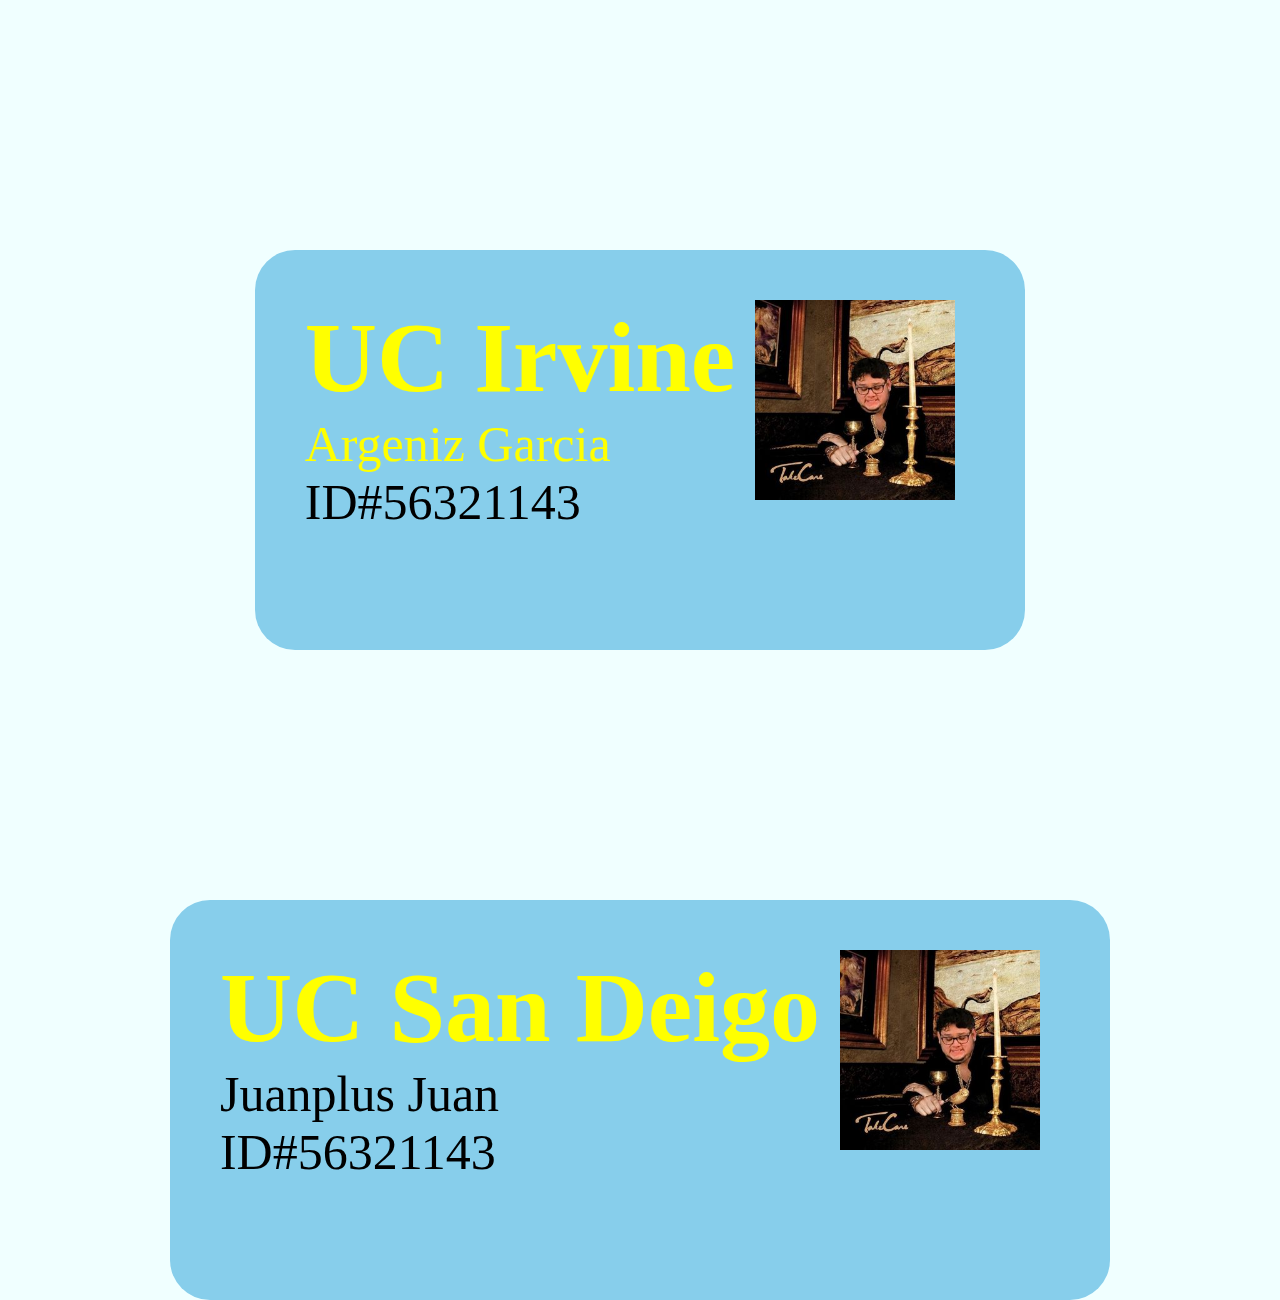
<file: index.html>
<!DOCTYPE html>
<html lang="en">
  <head>
    <link rel="stylesheet" type="text/css" href="index.css" media="screen" />

    <meta charset="UTF-8" />
    <meta http-equiv="X-UA-Compatible" content="IE=edge" />
    <meta name="viewport" content="width=device-width, initial-scale=1.0" />
    <title>Argie ID</title>
  </head>

  <body>
    <div class="container">
      <div class="ID-card">
        <div>
          <h1>UC Irvine</h1>
          <p id="main-text">Argeniz Garcia</p>
          <p>ID#56321143</p>
        </div>
        <div>
          <img
            src="images/bmo pic.jpg"
            alt="Drake copy picture"
            class="center"
          />
        </div>
      </div>
    </div>
    <div>
      <div class="small container">
        <div class="second-id">
          <div>
            <h1>UC San Deigo</h1>
            <p id="Argie">Juanplus Juan</p>
            <p>ID#56321143</p>
          </div>
          <img
            src="images/bmo pic.jpg"
            alt="Drake copy picture"
            class="center"
          />
        </div>
      </div>
    </div>
  </body>
</html>
</file>
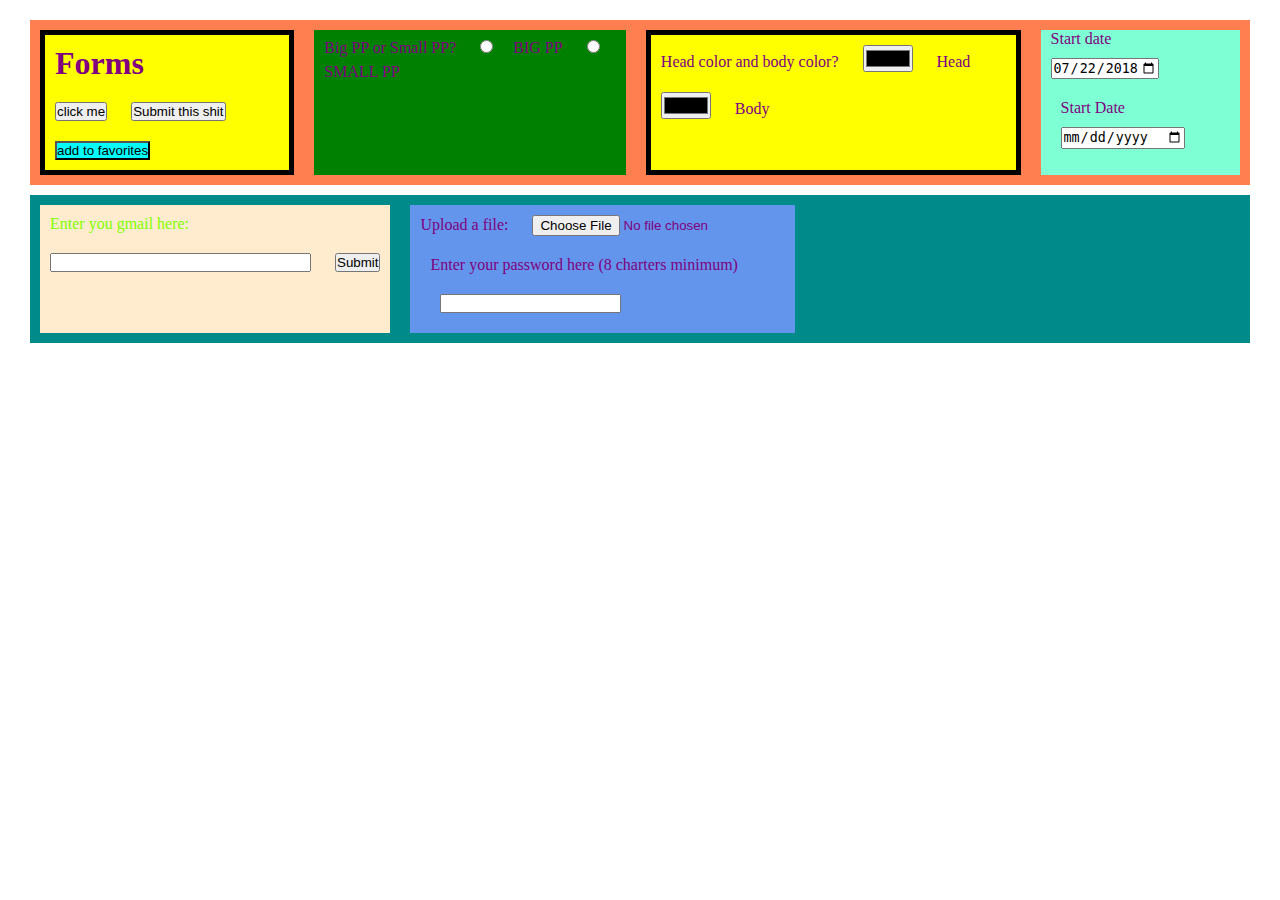
<file: form.html>
<!DOCTYPE html>
<html lang="en">
  <head>
    <link rel="stylesheet" href="form.css" type="text/css" />
    <meta charset="UTF-8" />
    <meta http-equiv="X-UA-Compatible" content="IE=edge" />
    <meta name="viewport" content="width=device-width, initial-scale=1.0" />
    <title>forms and inputs</title>
  </head>
  <body>
    <div class="big-container">
      <form class="yellow-box">
        <h1>Forms</h1>
        <button type="submit" onclick="alert('you thought this was it')">
          click me
        </button>
        <button onclick="alert('what it do baby!')">Submit this shit</button>

        <input class="a-button" type="button" value="add to favorites" />
      </form>
      <form class="second-box">
        <label> Big PP or Small PP? </label>
        <input type="radio" id="Big-PP" name="BIG PP" unchecked /><label
          for="BiG PP"
          >BIG PP</label
        >
        <input type="radio" id="small-pp" name="SMALL PP" unchecked />
        <label for="scales">SMALL PP</label>
      </form>
      <form class="yellow-box">
        <label for="third-box">Head color and body color?</label>
        <input type="color" id="head" name="head" />
        <label for="head">Head</label>
        <input type="color" id="body" name="body" />
        <label for="body">Body</label>
      </form>
      <form class="fifth-box">
        <label for="start">Start date</label>
        <input
          type="date"
          id="start"
          name="trip-start"
          value="2018-07-22"
          min="2018-01-01"
          max="2018-12-31"
        />
        <div>
          <label> Start Date </label>
          <input
            type="date"
            name="trip-start"
            aria-valuemax="2028-12-31"
            aria-valuemin="1900-12-31"
          />
        </div>
      </form>
    </div>
    <div class="smaller-container">
      <form class="sixth-box">
        <p>Enter you gmail here:</p>
        <input type="email" id="email" pattern=".+@gmail.com" size="30" />
        <button type="submit">Submit</button>
      </form>
      <form class="seventh-box">
        <label for="avatar"> Upload a file: </label>
        <input
          type="file"
          id="avatar"
          name="avatar"
          accept="image/png, image/jpeg"
          required
        />
        <div>
          <label>Enter your password here (8 charters minimum)</label>
          <div><input type="password" /></div>
        </div>
      </form>
    </div>
  </body>
</html>
</file>
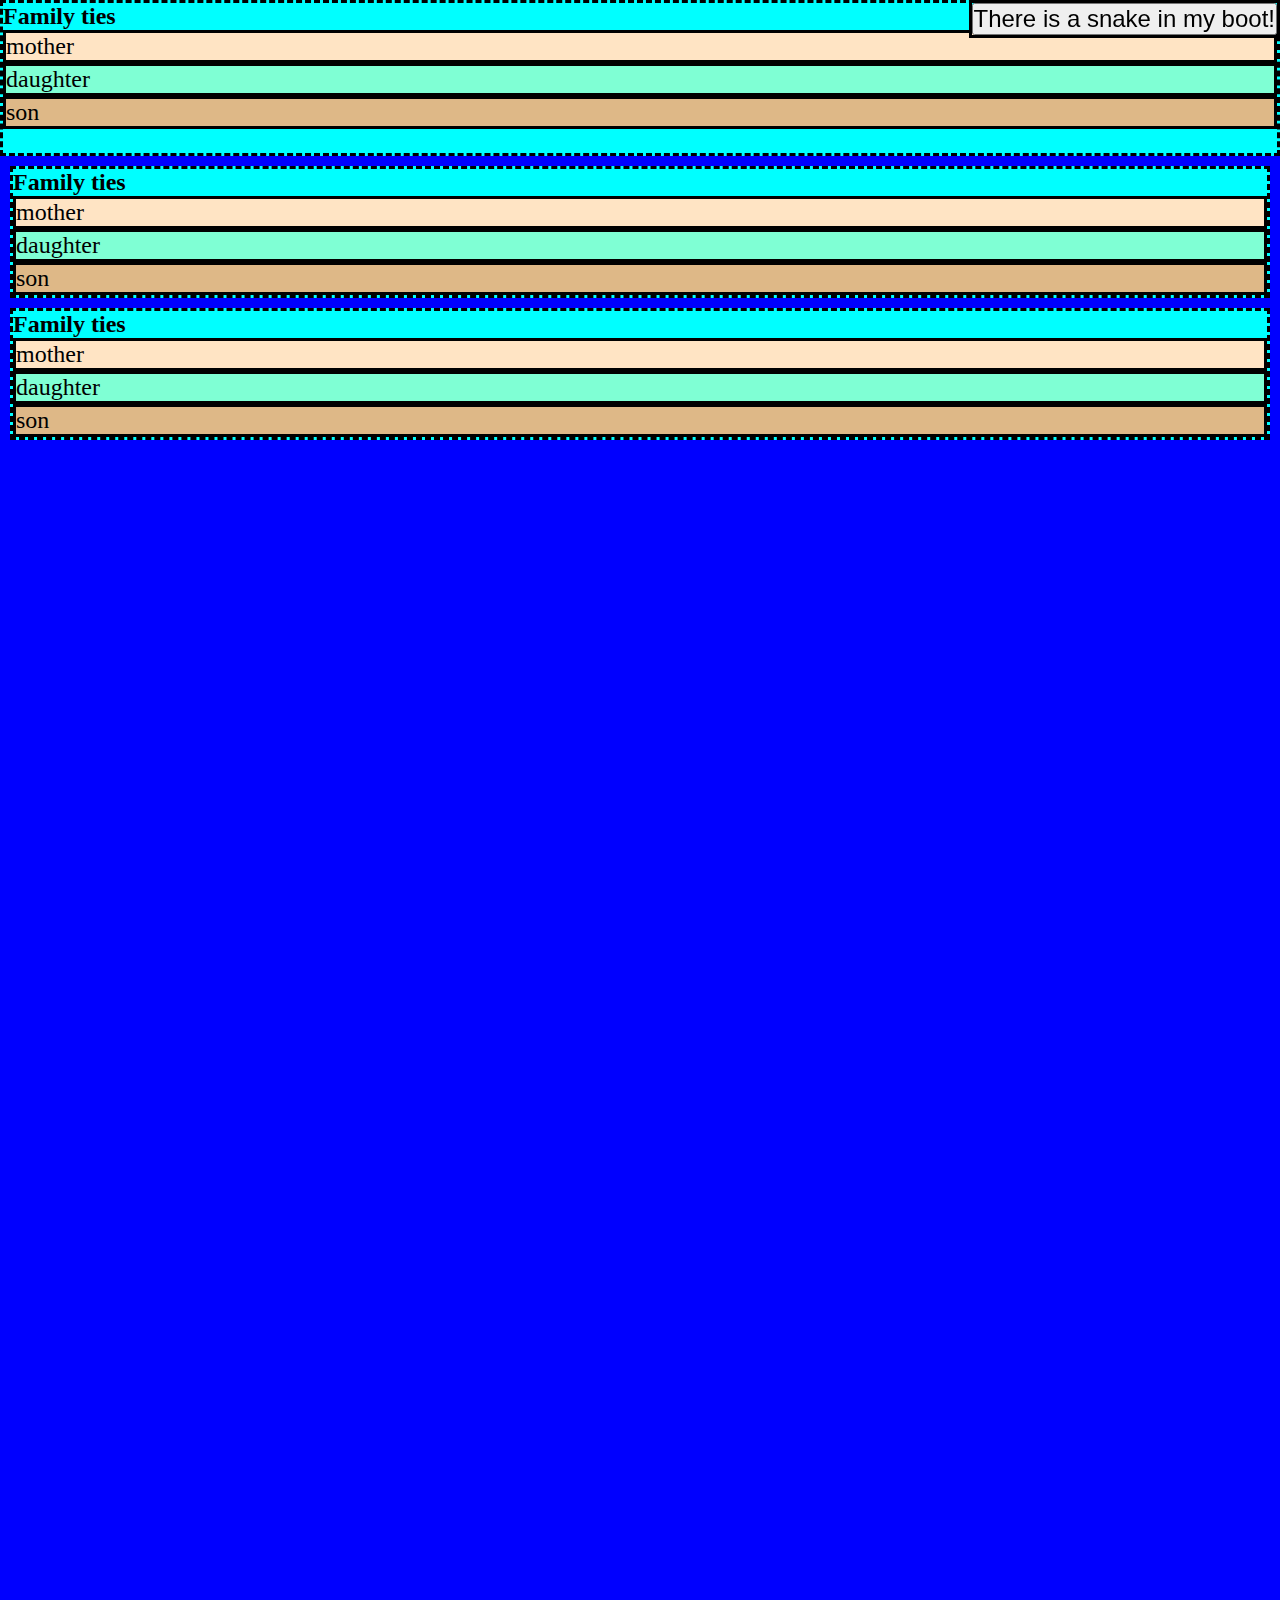
<file: position.html>
<!DOCTYPE html>
<html lang="en">
  <head>
    <link rel="stylesheet" href="position.css" />
    <meta charset="UTF-8" />
    <meta http-equiv="X-UA-Compatible" content="IE=edge" />
    <meta name="viewport" content="width=device-width, initial-scale=1.0" />
    <title>Position</title>
  </head>
  <body>
    <div>
      <div class="daddy">
        <div>
          <h1>Family ties</h1>

          <div class="mother">mother</div>
          <div class="daughter">daughter</div>
          <div class="son">son</div>
        </div>
      </div>
      <div class="daddy-2">
        <div>
          <h1>Family ties</h1>

          <div class="mother-2">mother</div>
          <div class="daughter-2">daughter</div>
          <div class="son-2">son</div>
        </div>
      </div>
      <div class="daddy-3">
        <div>
          <h1>Family ties</h1>

          <div class="mother-3">mother</div>
          <div class="daughter-3">daughter</div>
          <div class="son-3">son</div>
        </div>
      </div>
      <div class="snake">
        <button class="boot" onclick="alert('why is there a snake in my boot')">
          There is a snake in my boot!
        </button>
      </div>
    </div>
  </body>
</html>
</file>
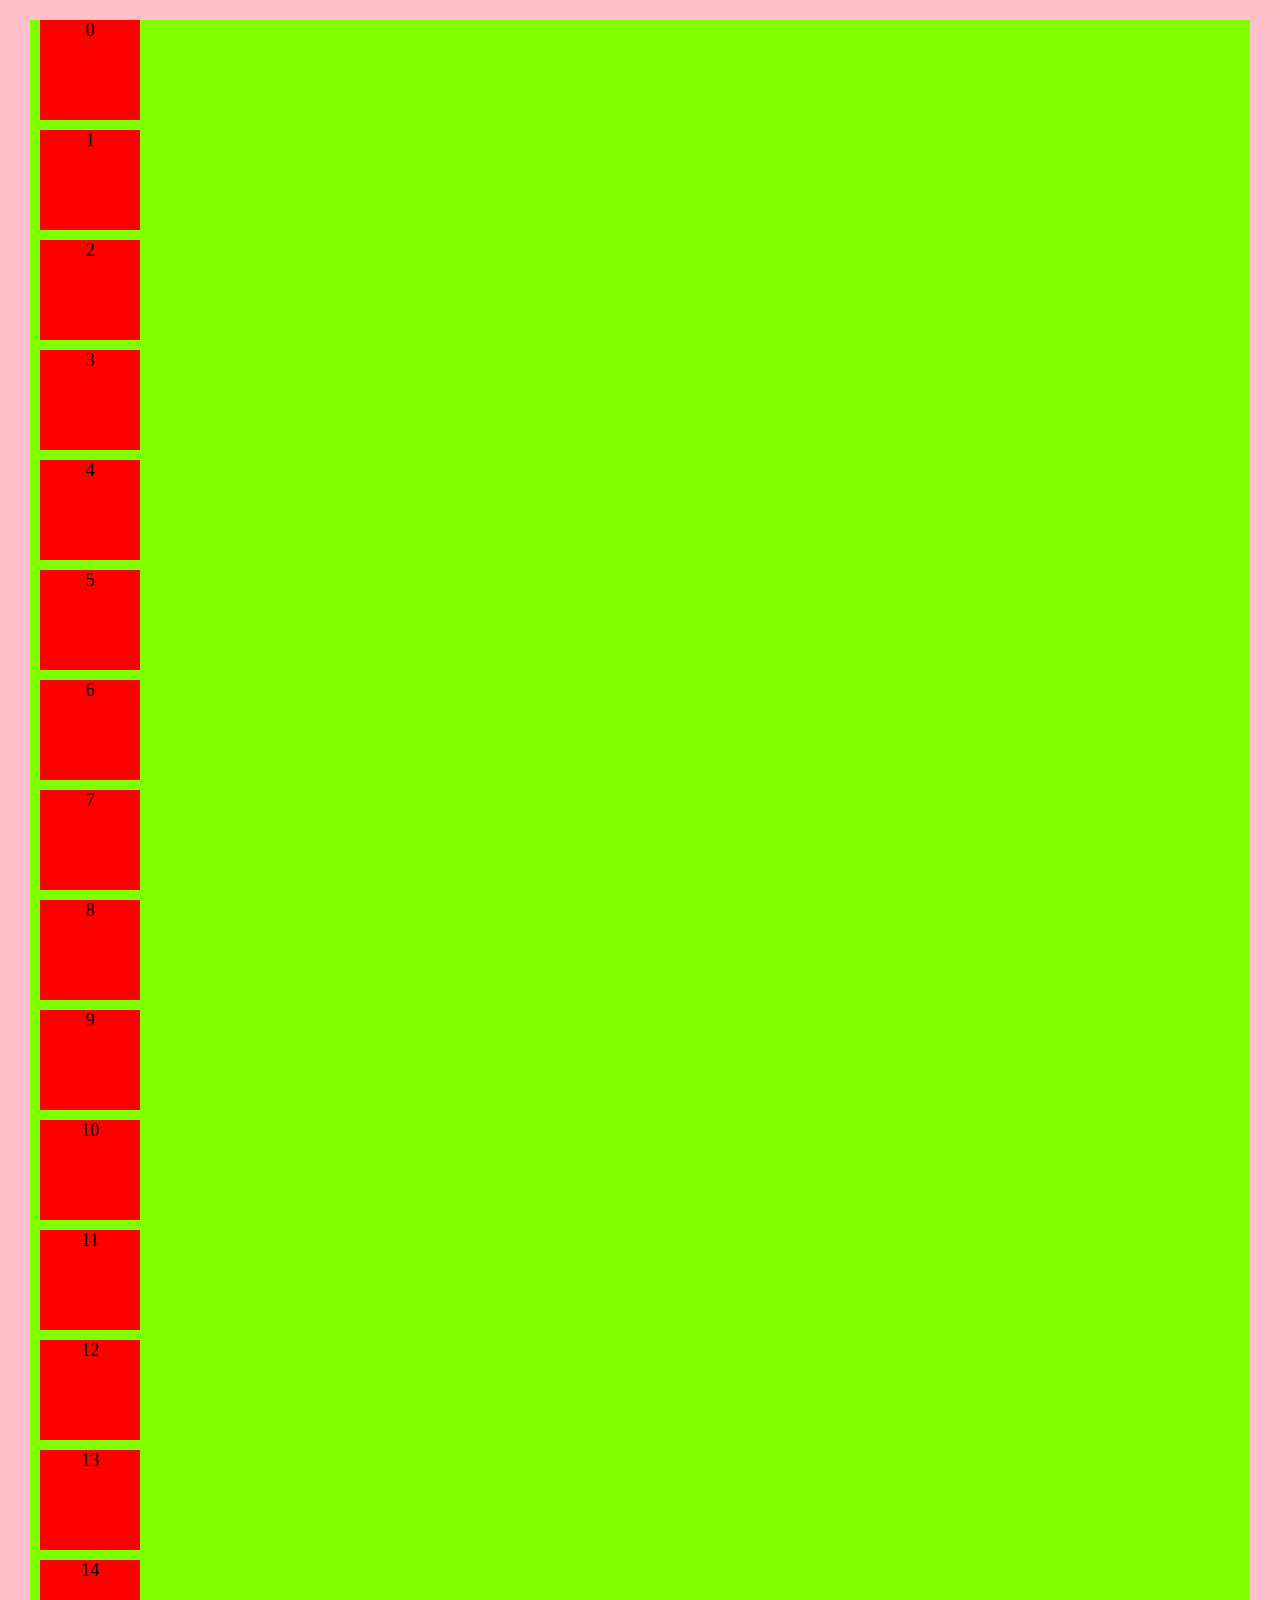
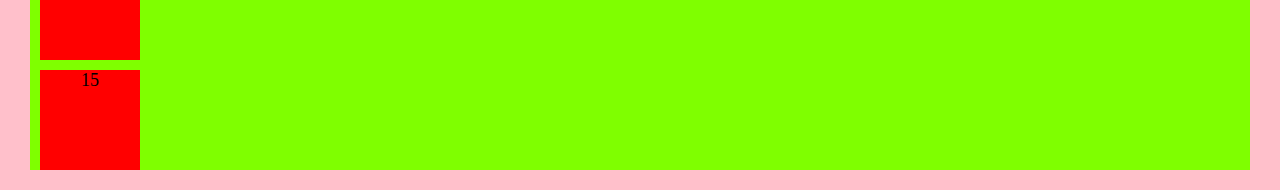
<file: squares.html>
<!DOCTYPE html>
<html lang="en">
  <head>
    <link rel="stylesheet" href="squares.css" />
    <meta charset="UTF-8" />
    <meta http-equiv="X-UA-Compatible" content="IE=edge" />
    <meta name="viewport" content="width=device-width, initial-scale=1.0" />
    <title>Squares</title>
  </head>
  <body>
    <div class="container">
      <div class="square">
        0
        <!--this is going to be the first square so we will see how this one works out-->
      </div>
      <div class="square">1</div>
      <div class="square">2</div>
      <div class="square">3</div>
      <div class="square">4</div>
      <div class="square">5</div>
      <div class="square">6</div>
      <div class="square">7</div>
      <div class="square">8</div>
      <div class="square">9</div>
      <div class="square">10</div>
      <div class="square">11</div>
      <div class="square">12</div>
      <div class="square">13</div>
      <div class="square">14</div>
      <div class="square">15</div>
    </div>
  </body>
</html>
</file>
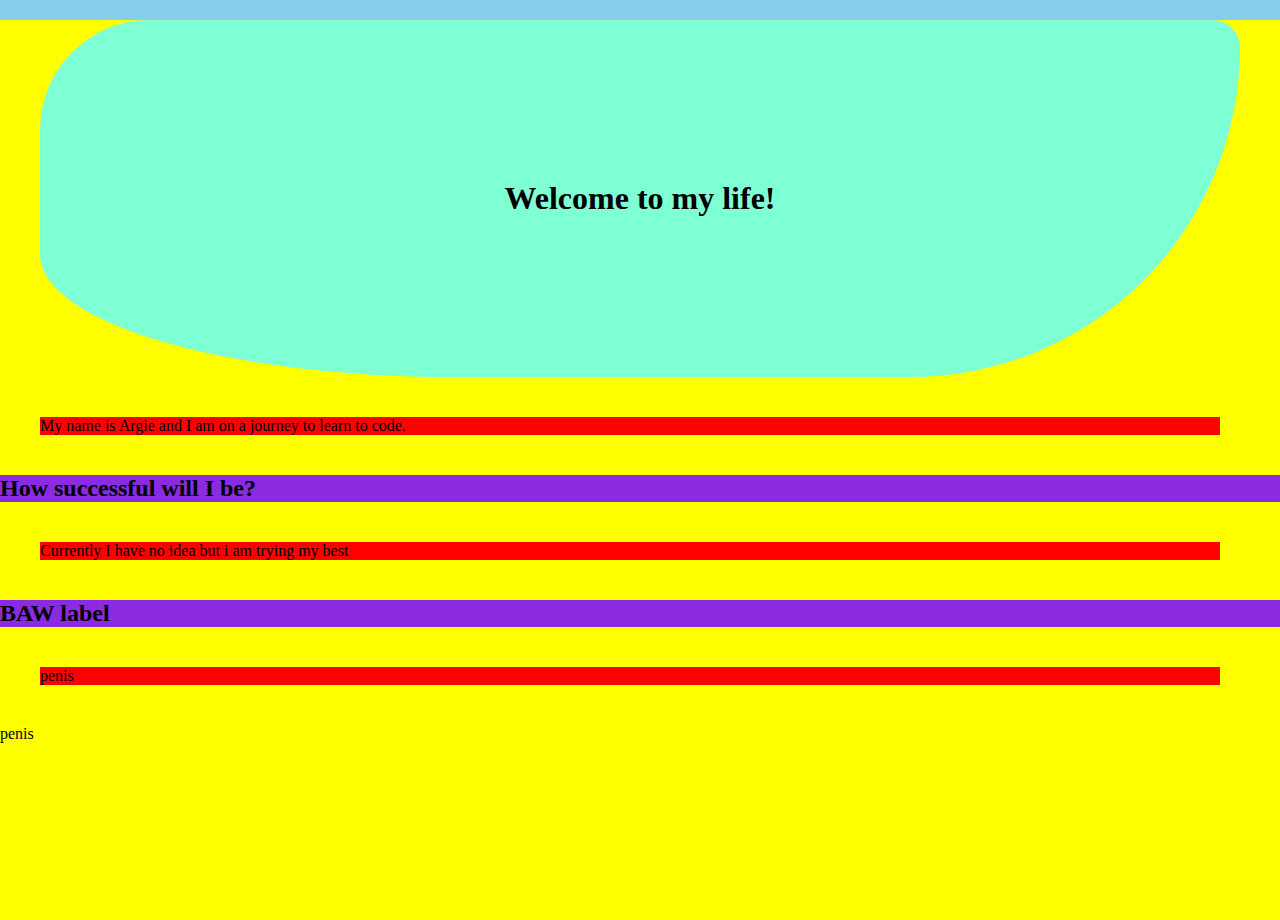
<file: tryout.html>
<!DOCTYPE html>
<html lang="en">
  <head>
    <link rel="stylesheet" type="text/css" href="tryout.css" media="screen" />
    <meta charset="UTF-8" />
    <meta http-equiv="X-UA-Compatible" content="IE=edge" />
    <meta name="viewport" content="width=device-width, initial-scale=1.0" />
    <title>Documentation</title>
  </head>
  <body class="container">
    <h1>Welcome to my life!</h1>
    <p>My name is Argie and I am on a journey to learn to code.</p>
    <h2>How successful will I be?</h2>
    <p>Currently I have no idea but i am trying my best</p>
    <h2>BAW label</h2>
    <p>penis</p>penis
  </body>
</html>
</file>
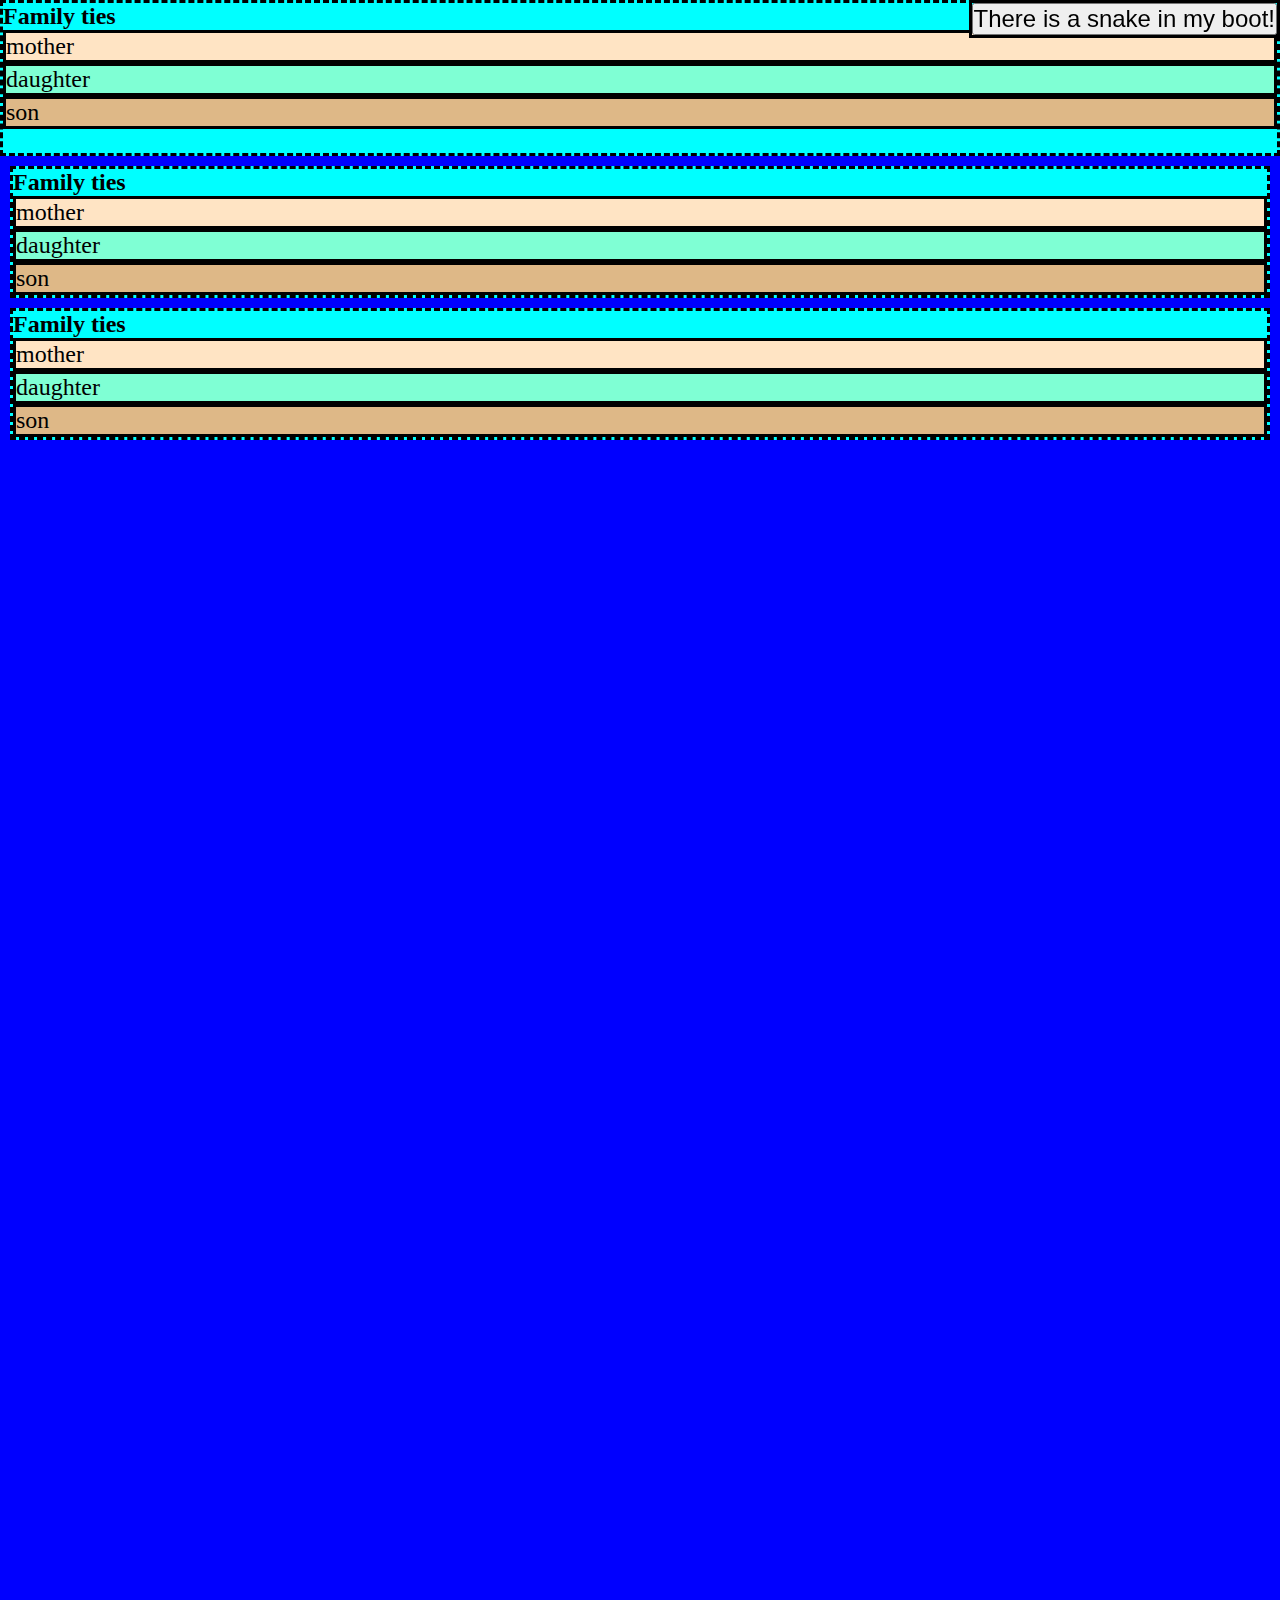
<file: positioning/position.html>
<!DOCTYPE html>
<html lang="en">
  <head>
    <link rel="stylesheet" href="position.css" />
    <meta charset="UTF-8" />
    <meta http-equiv="X-UA-Compatible" content="IE=edge" />
    <meta name="viewport" content="width=device-width, initial-scale=1.0" />
    <title>Position</title>
  </head>
  <body>
    <div>
      <div class="daddy">
        <div>
          <h1>Family ties</h1>

          <div class="mother">mother</div>
          <div class="daughter">daughter</div>
          <div class="son">son</div>
        </div>
      </div>
      <div class="daddy-2">
        <div>
          <h1>Family ties</h1>

          <div class="mother-2">mother</div>
          <div class="daughter-2">daughter</div>
          <div class="son-2">son</div>
        </div>
      </div>
      <div class="daddy-3">
        <div>
          <h1>Family ties</h1>

          <div class="mother-3">mother</div>
          <div class="daughter-3">daughter</div>
          <div class="son-3">son</div>
        </div>
      </div>
      <div class="snake">
        <button
          class="boot"
          onclick="alert('why is there a snake in my boot?')"
        >
          There is a snake in my boot!
        </button>
      </div>
    </div>
  </body>
</html>
</file>
<file: index.css>
* {
  margin: 0px;
  padding: 0px;
  box-sizing: border-box;
}
html,
body {
  height: 100%;
  width: 100%;
  background-color: brown;
}
.container {
  background-color: azure;
  height: 100%;
  width: 100%;
  display: flex;
  justify-content: center;
  align-items: center;
}
img {
  height: 200px;
  object-fit: cover;
  padding: 0px 20px;
}
html {
  font-size: 50px;
}
body {
  background-color: white;
}
#main-text,
h1 {
  color: yellow;
}
p {
  display: flex;
}
.ID-card {
  max-width: fit-content;
  display: flex;
  background-color: skyblue;
  padding: 50px;
  border-radius: 40px;
  height: 400px;
}
.smallcontainer {
  background-color: aqua;
  height: 100%;
  width: 100%;
  display: flex;
  justify-content: center;
  align-items: center;
}
.second-id {
  max-width: fit-content;
  display: flex;
  background-color: skyblue;
  padding: 50px;
  border-radius: 40px;
  height: 400px;
}
</file>
<file: form.css>
* {
  padding: 0;
  
  margin: 10px;
  
}
html{
  color: purple;
}
.big-container {
  background-color: coral;
  display: flex;
  justify-content: space-around;
}
.yellow-box {
  background-color: yellow;
  border: 5px solid black;
  }
.second-box {
  background-color: green;;
}
.third-box {
  background-color: brown;
}
.fifth-box {
  background-color: aquamarine;
}
.sixth-box {
  background-color: blanchedalmond;
  color: chartreuse;
}
.seventh-box {
  background-color: cornflowerblue;
}
.a-button {
  background-color: aqua;
}
.smaller-container {
  background-color: darkcyan;
  display: flex;
}
</file>
<file: position.css>
* {
    margin: 0px;
    padding: 0px;
   font-size: x-large;
}
html{
    background-color:blue;
    height: 3000px;
}
.daddy{
    background-color: aqua;
   height: 150px;
    border-style: dashed;
   
}
.mother{
background-color: bisque;
border-style: solid;

}
.daughter{
background-color: aquamarine;
border-style: solid;
}
.son{
background-color:burlywood;
border-style: solid;

}
.daddy-2{
    position: sticky;
    top: 100px;
    right: 100px
}
.daddy-2,.daddy-3{
    background-color: aqua;
    border-style: dashed;
    padding: 0px;
    margin: 10px;
    
}
.mother-2,.mother-3{
    background-color: bisque;
    border-style: solid;
}
.daughter-2, .daughter-3{
    background-color: aquamarine;
    border-style: solid;
}
.son-2,.son-3{
    background-color: burlywood;
    border-style: solid;
}
.snake{
    position: fixed;
    top: 0;
    right: 0;
    border-style: solid;
    
}
</file>
<file: squares.css>
*{
    padding: 0;
    margin: 10px;
}
/* atempting to make background to change with different screensizes */
body{
    background-color: pink;
}
html{
    font-size: large;
    text-align: center;

}
/* I need to figure out why the background color is not changing for the container*/
.container {
    background-color: chartreuse;
    
}  
/* Brekapoint for moblie devices*/
@media only screen and (max-width:480px){
    body{
        background-color: aquamarine;
    }
}
/* breakpoint for tablets */
@media only screen and (min-width:481px) and (max-width:768px) {
    body{
        background-color: blueviolet;
    }
}
/* breakpoint for laptop screens*/
@media only screen and (min-width: 769px) and (max-width:1024px) {
    body{
        background-color: hotpink;
    }
}
.square { 
    height: 100px;
    width: 100px;
    background-color: red;
}
</file>
<file: tryout.css>
* {
  margin: 0;
  padding: 0;
  box-sizing: border-box;
}
.container {
  flex-direction: row-reverse;
}
html,
body {
  background-color: skyblue;
  height: 100%;
}
h1 {
  background-color: aquamarine;
  text-align: center;
  padding: 10rem;
  margin: 20px 40px;
  border-radius: 10rem 40px 30rem 50%;
}
p {
  background-color: red;
  margin: 40px;
  margin-left: 40px;
  margin-right: 60px;
}
h2 {
  background-color: blueviolet;
}
body {
  background-color: yellow;
}
style {
  color: purple;
}
</file>
<file: positioning/position.css>
* {
    margin: 0px;
    padding: 0px;
   font-size: x-large;
}
html{
    background-color:blue;
    height: 3000px;
}
.daddy{
    background-color: aqua;
   height: 150px;
    border-style: dashed;
   
}
.mother{
background-color: bisque;
border-style: solid;

}
.daughter{
background-color: aquamarine;
border-style: solid;
}
.son{
background-color:burlywood;
border-style: solid;

}
.daddy-2{
    position: sticky;
    top: 100px;
    right: 100px
}
.daddy-2,.daddy-3{
    background-color: aqua;
    border-style: dashed;
    padding: 0px;
    margin: 10px;
    
}
.mother-2,.mother-3{
    background-color: bisque;
    border-style: solid;
}
.daughter-2, .daughter-3{
    background-color: aquamarine;
    border-style: solid;
}
.son-2,.son-3{
    background-color: burlywood;
    border-style: solid;
}
.snake{
    position: fixed;
    top: 0;
    right: 0;
    border-style: solid;
    
}
</file>
